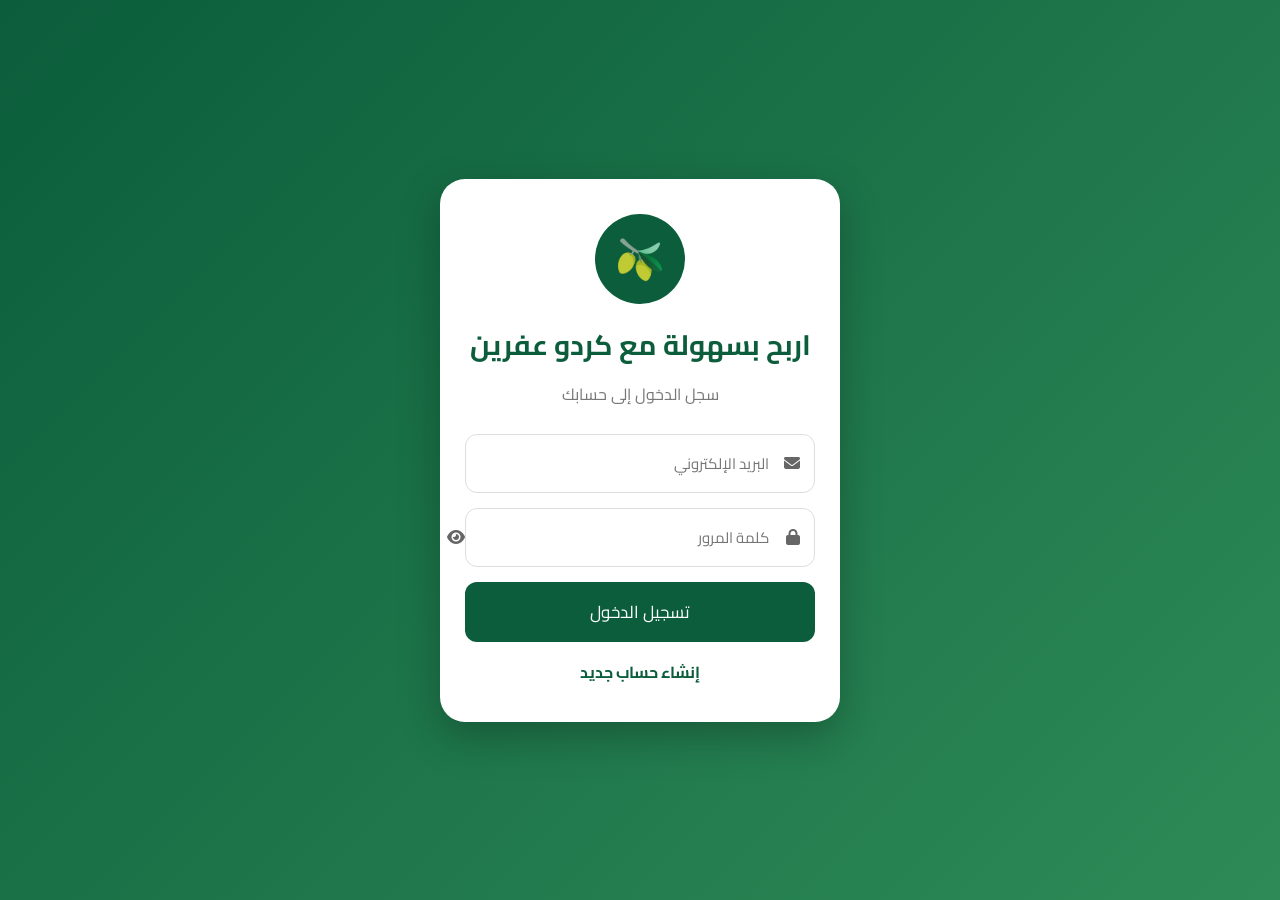
<file: login.html>
<!DOCTYPE html>
<html lang="ar" dir="rtl">
<head>
<meta charset="UTF-8">
<meta name="viewport" content="width=device-width, initial-scale=1.0">
<title>تسجيل الدخول | اربح بسهولة مع كردو عفرين</title>

<link rel="stylesheet" href="style.css">

<link href="https://fonts.googleapis.com/css2?family=Cairo:wght@400;600;700;800&display=swap" rel="stylesheet">

<link rel="stylesheet" href="https://cdnjs.cloudflare.com/ajax/libs/font-awesome/6.7.2/css/all.min.css">

</head>

<body>

<div class="background">

<div class="login-card">

<div class="logo">
🫒
</div>

<h1>اربح بسهولة مع كردو عفرين</h1>

<p>سجل الدخول إلى حسابك</p>

<form>

<div class="input">

<i class="fa-solid fa-envelope"></i>

<input
type="email"
placeholder="البريد الإلكتروني"
required>

</div>

<div class="input">

<i class="fa-solid fa-lock"></i>

<input
id="password"
type="password"
placeholder="كلمة المرور"
required>

<span onclick="togglePassword()">

<i id="eye" class="fa-solid fa-eye"></i>

</span>

</div>

<button type="submit">

تسجيل الدخول

</button>

<a class="register" href="register.html">

إنشاء حساب جديد

</a>

</form>

</div>

</div>

<script src="script.js"></script>

</body>
</html>
</file>
<file: style.css>
*{
    margin:0;
    padding:0;
    box-sizing:border-box;
    font-family:'Cairo',sans-serif;
}

body{
    min-height:100vh;
    display:flex;
    justify-content:center;
    align-items:center;
    background:linear-gradient(135deg,#0b5d3b,#2e8b57);
    padding:20px;
}

.background{
    width:100%;
    display:flex;
    justify-content:center;
    align-items:center;
}

.login-card{
    width:100%;
    max-width:400px;
    background:#fff;
    border-radius:25px;
    padding:35px 25px;
    box-shadow:0 15px 40px rgba(0,0,0,.25);
    text-align:center;
}

.logo{
    width:90px;
    height:90px;
    margin:auto;
    margin-bottom:15px;
    border-radius:50%;
    background:#0b5d3b;
    color:#fff;
    display:flex;
    justify-content:center;
    align-items:center;
    font-size:40px;
}

h1{
    color:#0b5d3b;
    font-size:28px;
    margin-bottom:8px;
}

p{
    color:#777;
    margin-bottom:25px;
}

.input{
    position:relative;
    margin-bottom:15px;
}

.input i:first-child{
    position:absolute;
    right:15px;
    top:50%;
    transform:translateY(-50%);
    color:#666;
}

.input span{
    position:absolute;
    left:15px;
    top:50%;
    transform:translateY(-50%);
    cursor:pointer;
    color:#666;
}

.input input{
    width:100%;
    padding:14px 45px;
    border:1px solid #ddd;
    border-radius:12px;
    font-size:15px;
    outline:none;
}

.input input:focus{
    border-color:#0b5d3b;
}

button{
    width:100%;
    padding:14px;
    border:none;
    border-radius:12px;
    background:#0b5d3b;
    color:#fff;
    font-size:17px;
    cursor:pointer;
    transition:.3s;
}

button:hover{
    background:#09472d;
}

.register{
    display:block;
    margin-top:15px;
    text-decoration:none;
    color:#0b5d3b;
    font-weight:bold;
}
</file>
